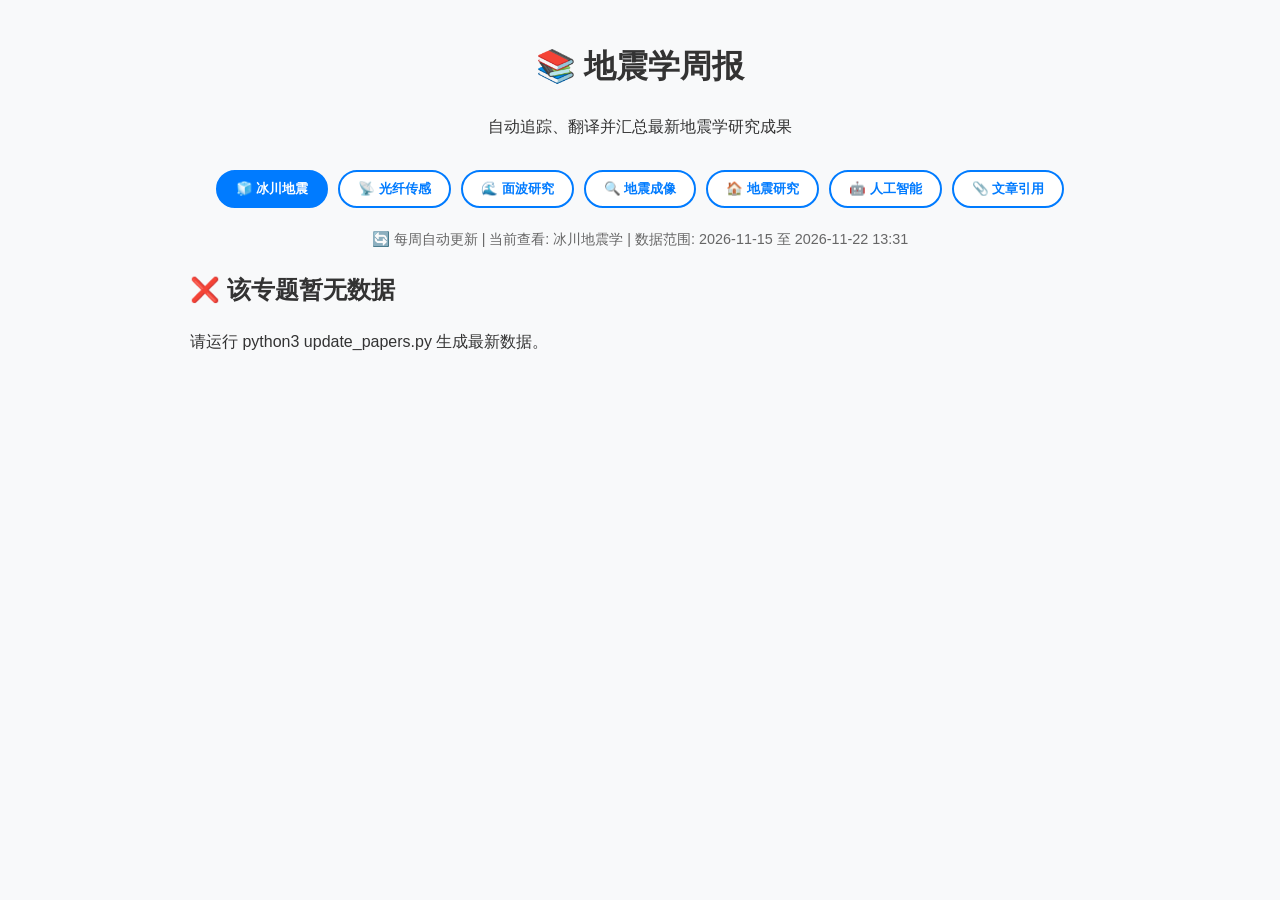
<file: index.html>
<!DOCTYPE html>
<html lang="zh-CN">
<head>
    <meta charset="UTF-8">
    <meta name="viewport" content="width=device-width, initial-scale=1.0">
    <title>地震学周报</title>
    <link rel="stylesheet" href="style.css">
</head>
<body>
    <div class="container">
        <header>
            <h1>📚 地震学周报</h1>
            <p>自动追踪、翻译并汇总最新地震学研究成果</p>
        </header>

        <nav class="topic-nav">
            <button class="topic-btn active" onclick="switchTopic('cryo')">🧊 冰川地震</button>
            <button class="topic-btn" onclick="switchTopic('das')">📡 光纤传感</button>
            <button class="topic-btn" onclick="switchTopic('surface')">🌊 面波研究</button>
            <button class="topic-btn" onclick="switchTopic('imaging')">🔍 地震成像</button>
            <button class="topic-btn" onclick="switchTopic('earthquake')">🏠 地震研究</button>
            <button class="topic-btn" onclick="switchTopic('ai')">🤖 人工智能</button>
            <button class="topic-btn" onclick="switchTopic('citations')">📎 文章引用</button>
        </nav>

        <div class="search-section text-center">
            <p style="color: #666; font-size: 0.9rem;">🔄 每周自动更新 | 当前查看: <span id="current-topic-name">冰川地震学</span> | 数据范围: <span id="last-update">-</span></p>
        </div>

        <div id="loading" class="loading hidden">
            <div class="spinner"></div>
            <p>正在加载数据...</p>
        </div>

        <div id="papers-list" class="papers-list"></div>

        <div id="paper-modal" class="modal hidden">
            <div class="modal-content">
                <div class="modal-header">
                    <h2 id="modal-title"></h2>
                    <button id="close-modal" class="close-btn">&times;</button>
                </div>
                <div id="modal-body" class="modal-body"></div>
            </div>
        </div>
    </div>

    <script src="app.js"></script>
</body>
</html>
</file>
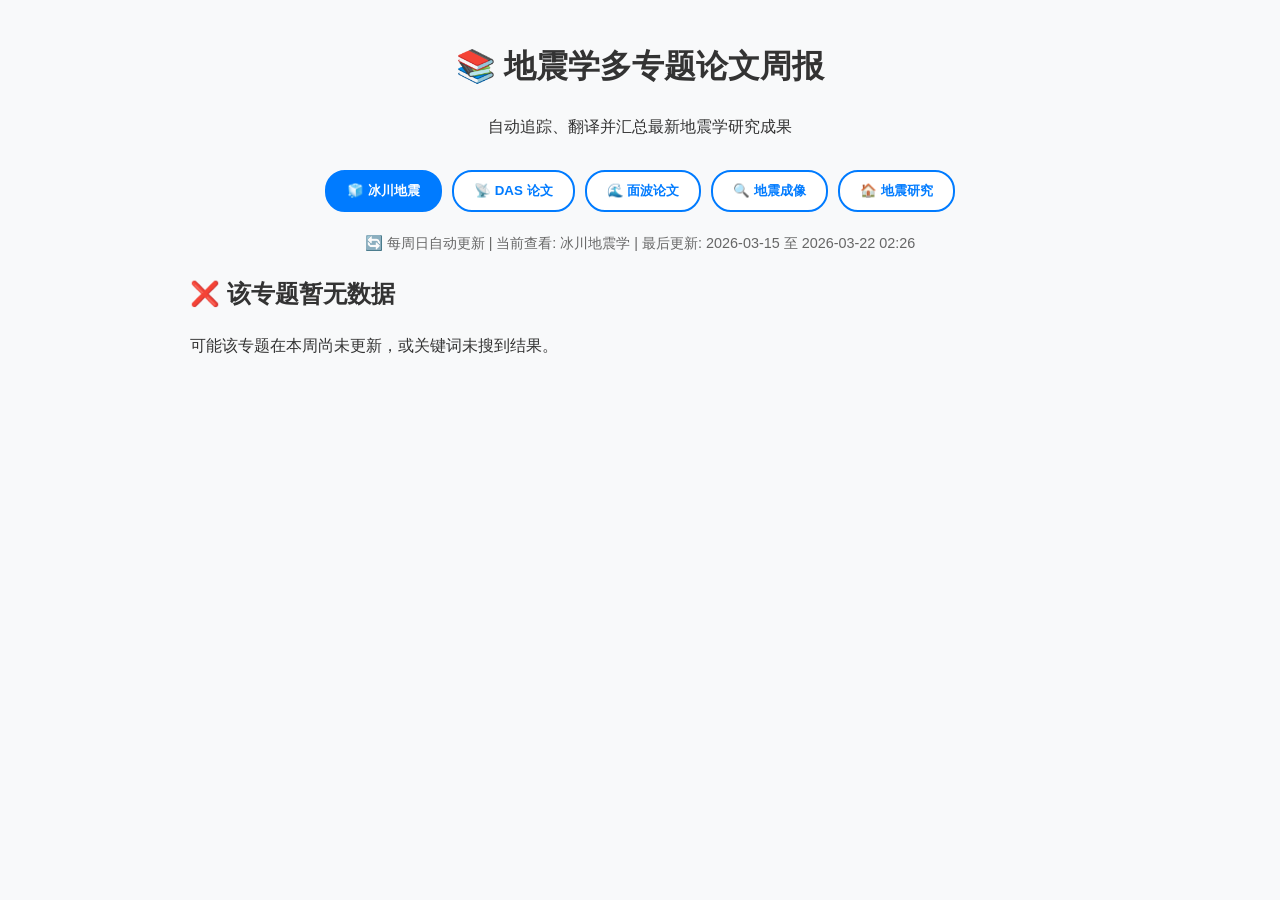
<file: frontend/index.html>
<!DOCTYPE html>
<html lang="zh-CN">
<head>
    <meta charset="UTF-8">
    <meta name="viewport" content="width=device-width, initial-scale=1.0">
    <title>地震学多专题论文周报</title>
    <link rel="stylesheet" href="style.css">
    <style>
        .topic-nav {
            display: flex;
            flex-wrap: wrap;
            gap: 10px;
            margin: 20px 0;
            justify-content: center;
        }
        .topic-btn {
            padding: 10px 20px;
            border: 2px solid #007bff;
            background: white;
            color: #007bff;
            border-radius: 20px;
            cursor: pointer;
            transition: all 0.3s;
            font-weight: bold;
        }
        .topic-btn.active {
            background: #007bff;
            color: white;
        }
        .topic-btn:hover {
            background: #e7f1ff;
        }
        .topic-btn.active:hover {
            background: #0056b3;
        }
    </style>
</head>
<body>
    <div class="container">
        <header>
            <h1>📚 地震学多专题论文周报</h1>
            <p>自动追踪、翻译并汇总最新地震学研究成果</p>
        </header>

        <nav class="topic-nav">
            <button class="topic-btn active" onclick="switchTopic('cryo')">🧊 冰川地震</button>
            <button class="topic-btn" onclick="switchTopic('das')">📡 DAS 论文</button>
            <button class="topic-btn" onclick="switchTopic('surface')">🌊 面波论文</button>
            <button class="topic-btn" onclick="switchTopic('imaging')">🔍 地震成像</button>
            <button class="topic-btn" onclick="switchTopic('earthquake')">🏠 地震研究</button>
        </nav>

        <div class="search-section text-center">
            <p style="color: #666; font-size: 0.9rem;">🔄 每周日自动更新 | 当前查看: <span id="current-topic-name">冰川地震论文</span> | 最后更新: <span id="last-update">-</span></p>
        </div>

        <div id="loading" class="loading hidden">
            <div class="spinner"></div>
            <p>正在加载数据...</p>
        </div>

        <div id="papers-list" class="papers-list"></div>

        <div id="paper-modal" class="modal hidden">
            <div class="modal-content">
                <div class="modal-header">
                    <h2 id="modal-title"></h2>
                    <button id="close-modal" class="close-btn">&times;</button>
                </div>
                <div id="modal-body" class="modal-body"></div>
            </div>
        </div>
    </div>

    <script src="app.js"></script>
</body>
</html>
</file>
<file: style.css>
:root {
    --primary-color: #007bff;
    --bg-color: #f8f9fa;
    --text-color: #333;
    --card-bg: #fff;
}

body {
    font-family: -apple-system, BlinkMacSystemFont, "Segoe UI", Roboto, "Helvetica Neue", Arial, sans-serif;
    background-color: var(--bg-color);
    color: var(--text-color);
    line-height: 1.6;
    margin: 0;
    padding: 0;
}

.container {
    max-width: 900px;
    margin: 0 auto;
    padding: 20px;
}

header {
    text-align: center;
    margin-bottom: 30px;
}

.text-center { text-align: center; }

/* 按钮导航样式 */
.topic-nav {
    display: flex;
    flex-wrap: wrap;
    gap: 10px;
    margin: 20px 0;
    justify-content: center;
}

.topic-btn {
    padding: 8px 18px;
    border: 2px solid var(--primary-color);
    background: white;
    color: var(--primary-color);
    border-radius: 20px;
    cursor: pointer;
    transition: all 0.3s;
    font-weight: bold;
    outline: none;
}

.topic-btn.active {
    background: var(--primary-color);
    color: white;
}

.topic-btn:hover {
    background: #e7f1ff;
}

.topic-btn.active:hover {
    background: #0056b3;
}

/* 论文卡片样式 */
.paper-card {
    background: var(--card-bg);
    border-radius: 8px;
    padding: 20px;
    margin-bottom: 20px;
    box-shadow: 0 2px 5px rgba(0,0,0,0.1);
    cursor: pointer;
    transition: transform 0.2s;
}

.paper-card:hover {
    transform: translateY(-3px);
    box-shadow: 0 4px 10px rgba(0,0,0,0.15);
}

.paper-card h3 {
    margin-top: 0;
    color: var(--primary-color);
    font-size: 1.2rem;
}

.paper-meta {
    font-size: 0.85rem;
    color: #777;
    margin-bottom: 10px;
}

.paper-authors {
    font-weight: 500;
    margin-bottom: 10px;
}

.paper-abstract {
    font-size: 0.9rem;
    color: #555;
    display: -webkit-box;
    -webkit-line-clamp: 3;
    -webkit-box-orient: vertical;
    overflow: hidden;
}

/* 模态框样式 */
.modal {
    position: fixed;
    top: 0;
    left: 0;
    width: 100%;
    height: 100%;
    background: rgba(0,0,0,0.6);
    display: flex;
    justify-content: center;
    align-items: center;
    z-index: 1000;
}

.modal.hidden { display: none; }

.modal-content {
    background: white;
    width: 90%;
    max-width: 800px;
    max-height: 85vh;
    border-radius: 12px;
    overflow-y: auto;
    padding: 30px;
    position: relative;
}

.modal-header {
    display: flex;
    justify-content: space-between;
    align-items: flex-start;
    margin-bottom: 20px;
}

.close-btn {
    background: none;
    border: none;
    font-size: 2rem;
    cursor: pointer;
}

.analysis-section {
    margin-bottom: 20px;
}

.analysis-section h3 {
    border-left: 4px solid var(--primary-color);
    padding-left: 10px;
    font-size: 1.1rem;
}

/* 加载动画 */
.loading {
    text-align: center;
    padding: 50px;
}

.spinner {
    width: 40px;
    height: 40px;
    border: 4px solid #f3f3f3;
    border-top: 4px solid var(--primary-color);
    border-radius: 50%;
    animation: spin 1s linear infinite;
    margin: 0 auto 10px;
}

@keyframes spin {
    0% { transform: rotate(0deg); }
    100% { transform: rotate(360deg); }
}

.hidden { display: none; }
</file>
<file: frontend/style.css>
:root {
    --primary-color: #007bff;
    --bg-color: #f8f9fa;
    --text-color: #333;
    --card-bg: #fff;
}

body {
    font-family: -apple-system, BlinkMacSystemFont, "Segoe UI", Roboto, "Helvetica Neue", Arial, sans-serif;
    background-color: var(--bg-color);
    color: var(--text-color);
    line-height: 1.6;
    margin: 0;
    padding: 0;
}

.container {
    max-width: 900px;
    margin: 0 auto;
    padding: 20px;
}

header {
    text-align: center;
    margin-bottom: 30px;
}

.text-center { text-align: center; }

/* 按钮导航样式 */
.topic-nav {
    display: flex;
    flex-wrap: wrap;
    gap: 10px;
    margin: 20px 0;
    justify-content: center;
}

.topic-btn {
    padding: 8px 18px;
    border: 2px solid var(--primary-color);
    background: white;
    color: var(--primary-color);
    border-radius: 20px;
    cursor: pointer;
    transition: all 0.3s;
    font-weight: bold;
    outline: none;
}

.topic-btn.active {
    background: var(--primary-color);
    color: white;
}

.topic-btn:hover {
    background: #e7f1ff;
}

.topic-btn.active:hover {
    background: #0056b3;
}

/* 论文卡片样式 */
.paper-card {
    background: var(--card-bg);
    border-radius: 8px;
    padding: 20px;
    margin-bottom: 20px;
    box-shadow: 0 2px 5px rgba(0,0,0,0.1);
    cursor: pointer;
    transition: transform 0.2s;
}

.paper-card:hover {
    transform: translateY(-3px);
    box-shadow: 0 4px 10px rgba(0,0,0,0.15);
}

.paper-card h3 {
    margin-top: 0;
    color: var(--primary-color);
    font-size: 1.2rem;
}

.paper-meta {
    font-size: 0.85rem;
    color: #777;
    margin-bottom: 10px;
}

.paper-authors {
    font-weight: 500;
    margin-bottom: 10px;
}

.paper-abstract {
    font-size: 0.9rem;
    color: #555;
    display: -webkit-box;
    -webkit-line-clamp: 3;
    -webkit-box-orient: vertical;
    overflow: hidden;
}

/* 模态框样式 */
.modal {
    position: fixed;
    top: 0;
    left: 0;
    width: 100%;
    height: 100%;
    background: rgba(0,0,0,0.6);
    display: flex;
    justify-content: center;
    align-items: center;
    z-index: 1000;
}

.modal.hidden { display: none; }

.modal-content {
    background: white;
    width: 90%;
    max-width: 800px;
    max-height: 85vh;
    border-radius: 12px;
    overflow-y: auto;
    padding: 30px;
    position: relative;
}

.modal-header {
    display: flex;
    justify-content: space-between;
    align-items: flex-start;
    margin-bottom: 20px;
}

.close-btn {
    background: none;
    border: none;
    font-size: 2rem;
    cursor: pointer;
}

.analysis-section {
    margin-bottom: 20px;
}

.analysis-section h3 {
    border-left: 4px solid var(--primary-color);
    padding-left: 10px;
    font-size: 1.1rem;
}

/* 加载动画 */
.loading {
    text-align: center;
    padding: 50px;
}

.spinner {
    width: 40px;
    height: 40px;
    border: 4px solid #f3f3f3;
    border-top: 4px solid var(--primary-color);
    border-radius: 50%;
    animation: spin 1s linear infinite;
    margin: 0 auto 10px;
}

@keyframes spin {
    0% { transform: rotate(0deg); }
    100% { transform: rotate(360deg); }
}

.hidden { display: none; }
</file>
